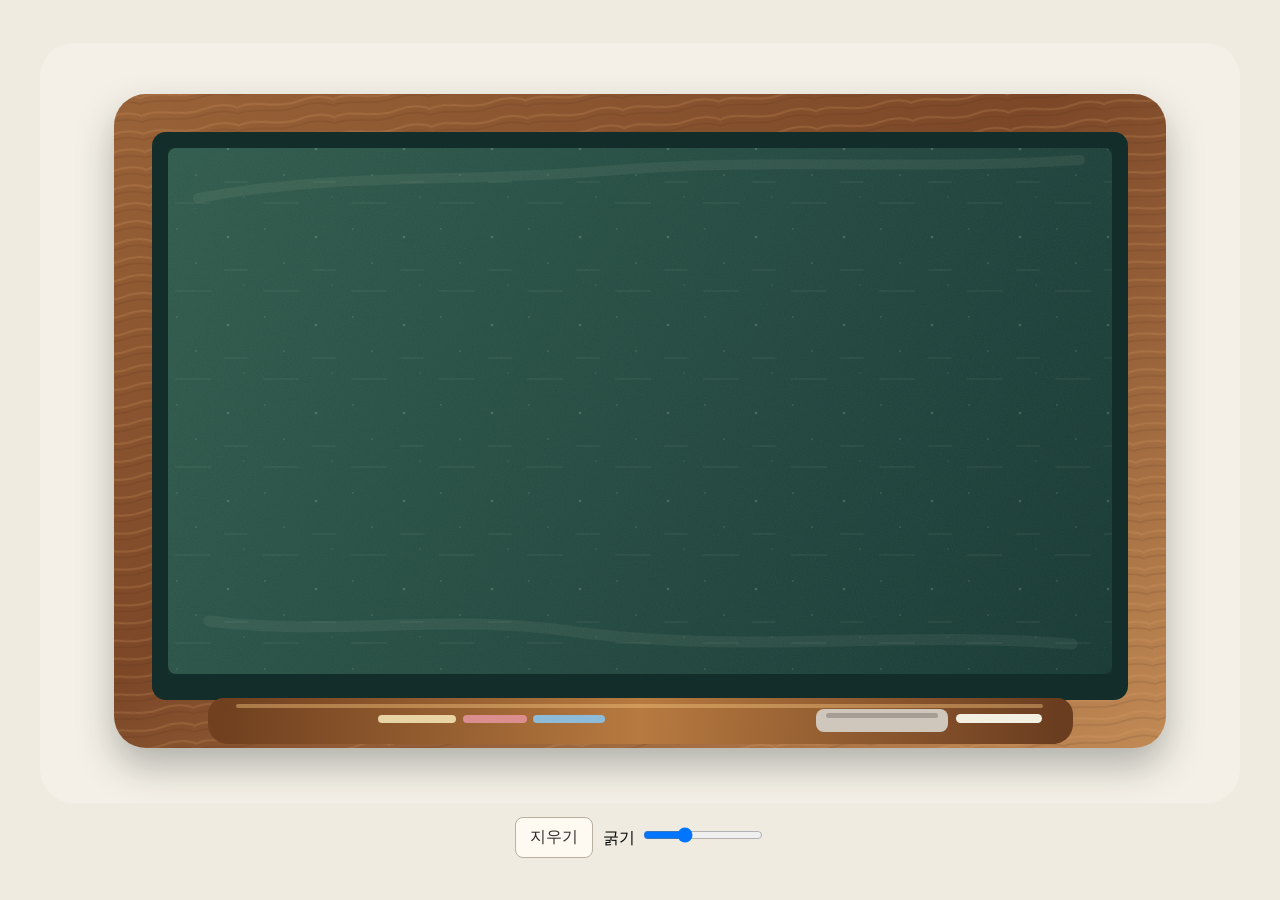
<file: chalkboard-demo.html>
<!doctype html>
<html lang="ko">
  <head>
    <meta charset="UTF-8" />
    <meta name="viewport" content="width=device-width, initial-scale=1.0" />
    <title>Writable Chalkboard</title>
    <style>
      * {
        box-sizing: border-box;
      }

      body {
        margin: 0;
        min-height: 100vh;
        display: grid;
        place-items: center;
        background: #f0ebe1;
        font-family:
          Inter, ui-sans-serif, system-ui, -apple-system, BlinkMacSystemFont, "Segoe UI", sans-serif;
      }

      .stage {
        width: min(94vw, 1200px);
      }

      .board {
        position: relative;
        aspect-ratio: 1200 / 760;
        width: 100%;
        user-select: none;
      }

      .board img,
      .board canvas {
        position: absolute;
        inset: 0;
        width: 100%;
        height: 100%;
      }

      .board img {
        pointer-events: none;
      }

      .board canvas {
        cursor: crosshair;
        touch-action: none;
      }

      .controls {
        display: flex;
        align-items: center;
        justify-content: center;
        gap: 10px;
        margin-top: 14px;
      }

      button {
        border: 1px solid #b9b0a0;
        background: #fffaf1;
        color: #2c2a25;
        border-radius: 8px;
        padding: 9px 14px;
        font: inherit;
        cursor: pointer;
      }

      button:hover {
        background: #fff3da;
      }

      input {
        width: 120px;
      }
    </style>
  </head>
  <body>
    <main class="stage">
      <div class="board" aria-label="쓸 수 있는 칠판">
        <img src="/assets/chalkboard.svg" alt="빈 칠판" />
        <canvas id="chalkCanvas" width="1200" height="760"></canvas>
      </div>
      <div class="controls">
        <button id="clearButton" type="button">지우기</button>
        <label>
          굵기
          <input id="sizeInput" type="range" min="3" max="18" value="8" />
        </label>
      </div>
    </main>

    <script>
      const canvas = document.querySelector("#chalkCanvas");
      const ctx = canvas.getContext("2d");
      const clearButton = document.querySelector("#clearButton");
      const sizeInput = document.querySelector("#sizeInput");
      let isDrawing = false;
      let lastPoint = null;

      function boardPoint(event) {
        const rect = canvas.getBoundingClientRect();
        const pointer = event.touches ? event.touches[0] : event;
        return {
          x: ((pointer.clientX - rect.left) / rect.width) * canvas.width,
          y: ((pointer.clientY - rect.top) / rect.height) * canvas.height,
        };
      }

      function insideWritableArea(point) {
        return point.x >= 128 && point.x <= 1072 && point.y >= 105 && point.y <= 631;
      }

      function drawChalkLine(from, to) {
        ctx.save();
        ctx.lineCap = "round";
        ctx.lineJoin = "round";
        ctx.strokeStyle = "rgba(248, 247, 226, 0.88)";
        ctx.lineWidth = Number(sizeInput.value);
        ctx.shadowColor = "rgba(255, 255, 238, 0.24)";
        ctx.shadowBlur = 3;
        ctx.beginPath();
        ctx.moveTo(from.x, from.y);
        ctx.lineTo(to.x, to.y);
        ctx.stroke();

        ctx.globalAlpha = 0.18;
        for (let i = 0; i < 4; i += 1) {
          ctx.beginPath();
          ctx.moveTo(from.x + Math.random() * 6 - 3, from.y + Math.random() * 6 - 3);
          ctx.lineTo(to.x + Math.random() * 6 - 3, to.y + Math.random() * 6 - 3);
          ctx.stroke();
        }
        ctx.restore();
      }

      function start(event) {
        const point = boardPoint(event);
        if (!insideWritableArea(point)) return;
        event.preventDefault();
        isDrawing = true;
        lastPoint = point;
      }

      function move(event) {
        if (!isDrawing) return;
        const point = boardPoint(event);
        if (!insideWritableArea(point)) return;
        event.preventDefault();
        drawChalkLine(lastPoint, point);
        lastPoint = point;
      }

      function stop() {
        isDrawing = false;
        lastPoint = null;
      }

      canvas.addEventListener("mousedown", start);
      canvas.addEventListener("mousemove", move);
      window.addEventListener("mouseup", stop);
      canvas.addEventListener("touchstart", start, { passive: false });
      canvas.addEventListener("touchmove", move, { passive: false });
      window.addEventListener("touchend", stop);
      clearButton.addEventListener("click", () => ctx.clearRect(0, 0, canvas.width, canvas.height));
    </script>
  </body>
</html>
</file>
